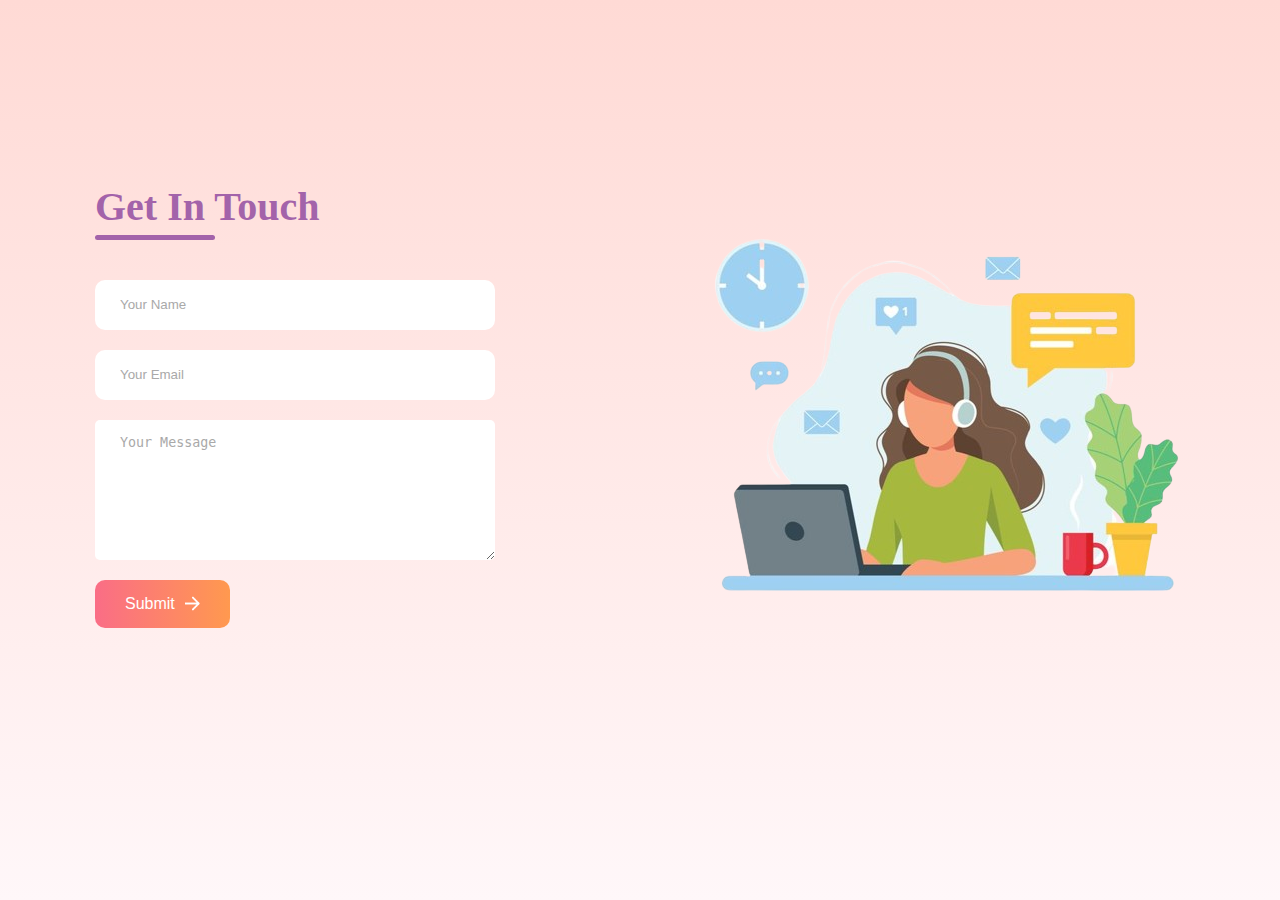
<file: Contact form/form.html>
<html lang="en">
<head>
    <meta charset="UTF-8">
    <meta name="viewport" content="width=device-width, initial scale=1.0">
    <title>Contact Form</title>
    <link rel="stylesheet" href="style.css">
</head>
<body>
    <div class="contact-container">
        <form action="https://api.web3forms.com/submit" method="POST" class="contact-left">
            <div class="contact-left-title">
                <h2>Get In Touch</h2>
                <hr>
            </div>
            <input type="hidden" name="access_key" value="ee607adc-5495-4847-8b69-fd0e77af1b4c">
            <input type="text" name="name" placeholder="Your Name" class="contact-inputs" required>
            <input type="email" name="email" placeholder="Your Email" class="contact-inputs" required>
            <textarea name="message" placeholder="Your Message" class="contact-inputs" required></textarea>
            <button type="submit">Submit <img src="arrow_icon.png" alt=""></button>
        </form>
        <div class="contact details">
            <span>
                <a href="#" class="fb"><i class="fa-brands fa-facebook"></i></a>
                <a href="#" class="insta"><i class="fa-brands fa-instagram"></i></a>
                <a href="#" class="twitter"><i class="fa-brands fa-twitter"></i></a>
              </span>
        </div>
        <div class="contact-right">
            <img src="img.png" alt="">
        </div>
    </div>
</body>
</html>
</file>
<file: Contact form/style.css>
*{
    padding: 0;
    margin: 0;
    box-sizing: border-box;
}
body{
    font-family: 'outfit';
    background: linear-gradient(#ffdad5,#fff7f9);
}
.contact-container{
    height: 90vh;
    display: flex;
    align-items: center;
    justify-content: space-evenly;
}
.contact-left{
    display: flex;
    flex-direction: column;
    align-items: start;
    gap: 20px;
}
.contact-left-title h2{
    font-weight: 600;
    color: #a363aa;
    font-size: 40px;
    margin-bottom: 5px;
}
.contact-left-title hr{
    border: none;
    width: 120px;
    height: 5px;
    background-color: #a363aa;
    border-radius: 10px;
    margin-bottom: 20px;
}
.contact-inputs{
    width: 400px;
    height: 50px;
    border: none;
    outline: none;
    padding-left: 25px;
    font-weight: 500;
    color: #060606;
    border-radius: 10px;
}
.contact-left textarea{
    height: 140px;
    padding-top: 15px;
    border-radius: 5px;
}
.contact-inputs:focus{
    box-shadow: inset 0 1px 1px rgba(0, 0, 0, 0.07), 0 0 8px #f33fb0;
}
.contact-inputs::placeholder{
    color: #a9a9a9;
}
.contact-left button{
    display: flex;
    align-items: center;
    padding: 15px 30px;
    font-size: 16px;
    color: #fff;
    gap: 10px;
    border: none;
    border-radius: 10px;
    background: linear-gradient(270deg,#ff994f,#fa6d86);
    cursor: pointer;
}
.contact-left button img{
    height: 15px;
}
.contact-right img{
    width: 500px;
}
@media (max-width:800px){
    .contact-inputs{
        width: 80vw;
    }
    .contact-right{
        display: none;
    }
}
.contact-detail span {
    width: 400px;
    display: flex;
    justify-content: center;
  }
  .contact-detail span a {
    font-size: 20px;
    padding: 6px 12px;
    color: #000;
    border-radius: 50%;
    margin: 0px 5px;
  }
  .contact-detail span .fb {
    color: #3b5998;
    border: 3px solid #3b5998;
  }
  .contact-detail span .fb:hover {
    color: #fff;
    background-color: #3b5998;
  }
  
  .contact-detail span .insta {
    color: #833ab4;
    border: 3px solid #833ab4;
  }
  .contact-detail span .insta:hover {
    color: #fff;
    background-color: #833ab4;
  }
  
  .contact-detail span .twitter {
    color: #00acee;
    border: 3px solid #00acee;
  }
  .contact-detail span .twitter:hover {
    color: #fff;
    background-color: #00acee;
  }
</file>
